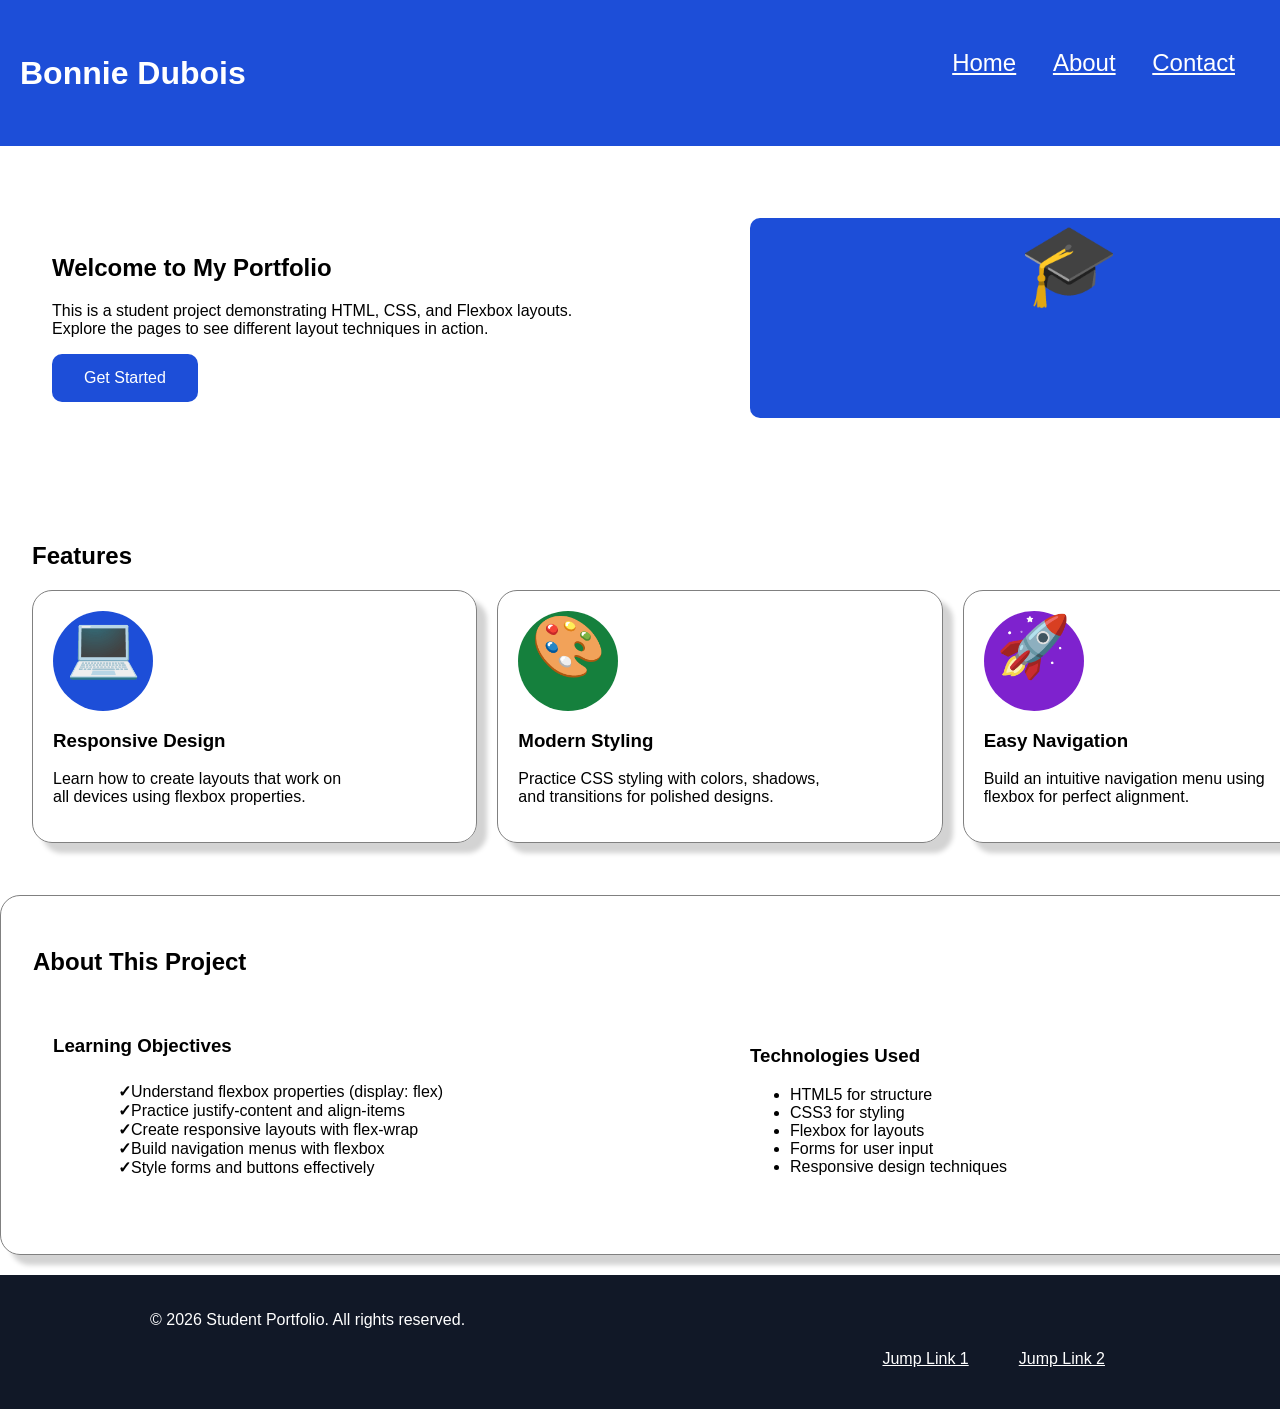
<file: index.html>
<!DOCTYPE html>

<html lang="en">

<head>

<meta charset="UTF-8">

<meta name="viewport" content="width=device-width, initial-scale=1.0">

<title>Home Page</title>

<link rel="stylesheet" href="css/style.css">  

</head>

<body>

<header>
    
    <div class="flexContainer">
        <div id="PageHeader">
            <p>Bonnie Dubois</p>
        </div>
        <nav>
            <ul>
                <li><a href="index.html">Home</a></li>
                <li><a href="about.html">About</a></li>
                <li><a href="contact.html">Contact</a>
            </ul>
        </nav>
    </div>



</header>

<main>

    <section>
        <div class="flexContainer">
            <div class="flexItem">
                <h1>Welcome to My Portfolio</h1>
                <p>This is a student project demonstrating HTML, CSS, and Flexbox layouts. <br>
Explore the pages to see different layout techniques in action.</p>
<button>Get Started</button>
            </div>
            <div class="flexItem">
                <p id="heroIcon">&#x1F393;</p>
            </div>
        </div>


    </section>

    <section>
        <h2 id="Features">Features</h2>
        <div class="flexContainer">
        <div class="shadow flexItem">
        <p class="circleBlue">&#x1F4BB;</p>
        <h3>Responsive Design</h3>
        <p>Learn how to create layouts that work on <br> all devices using flexbox properties. </p>

    </div>
    <div class="shadow flexItem">
        <p class="circleGreen">&#x1F3A8;</p>
        <h3 id="Modern Styling">Modern Styling</h3>
        <p>Practice CSS styling with colors, shadows, <br> and transitions for polished designs.</p>
        
    </div>
    <div class="shadow flexItem">
        <p class="circlePurple">&#x1F680;</p>
        <h3>Easy Navigation</h3>
        <p>Build an intuitive navigation menu using <br> flexbox for perfect alignment.</p>
    </div>
</div>


    </section>

    <section class="shadow">
        <h2>About This Project</h2>
        <div class="flexContainer">
            <div class="flexItem">
                <h3>Learning Objectives</h3>
                <ul class="listCheckmark">
                    <li>Understand flexbox properties (display: flex)</li>
                    <li>Practice justify-content and align-items</li>
                    <li>Create responsive layouts with flex-wrap</li>
                    <li>Build navigation menus with flexbox</li>
                    <li>Style forms and buttons effectively</li>
                </ul>
            
        </div>
        <div class="flexItem">
            <h3>Technologies Used</h3>
            <ul>
                <li>HTML5 for structure</li>
                <li>CSS3 for styling</li>
                <li>Flexbox for layouts</li>
                <li>Forms for user input</li>
                <li>Responsive design techniques</li>
            </ul>
        </div>
        </div>

    </section>



</main>

<footer>

    <p id="footerText"> © 2026 Student Portfolio. All rights reserved.</p>
     <ul id="footerNav">
                <li><a href="#Features">Jump Link 1</a></li>
                <li><a href="#Modern Styling">Jump Link 2</a></li>
               
            </ul>
</footer>


</body>

</html>
</file>
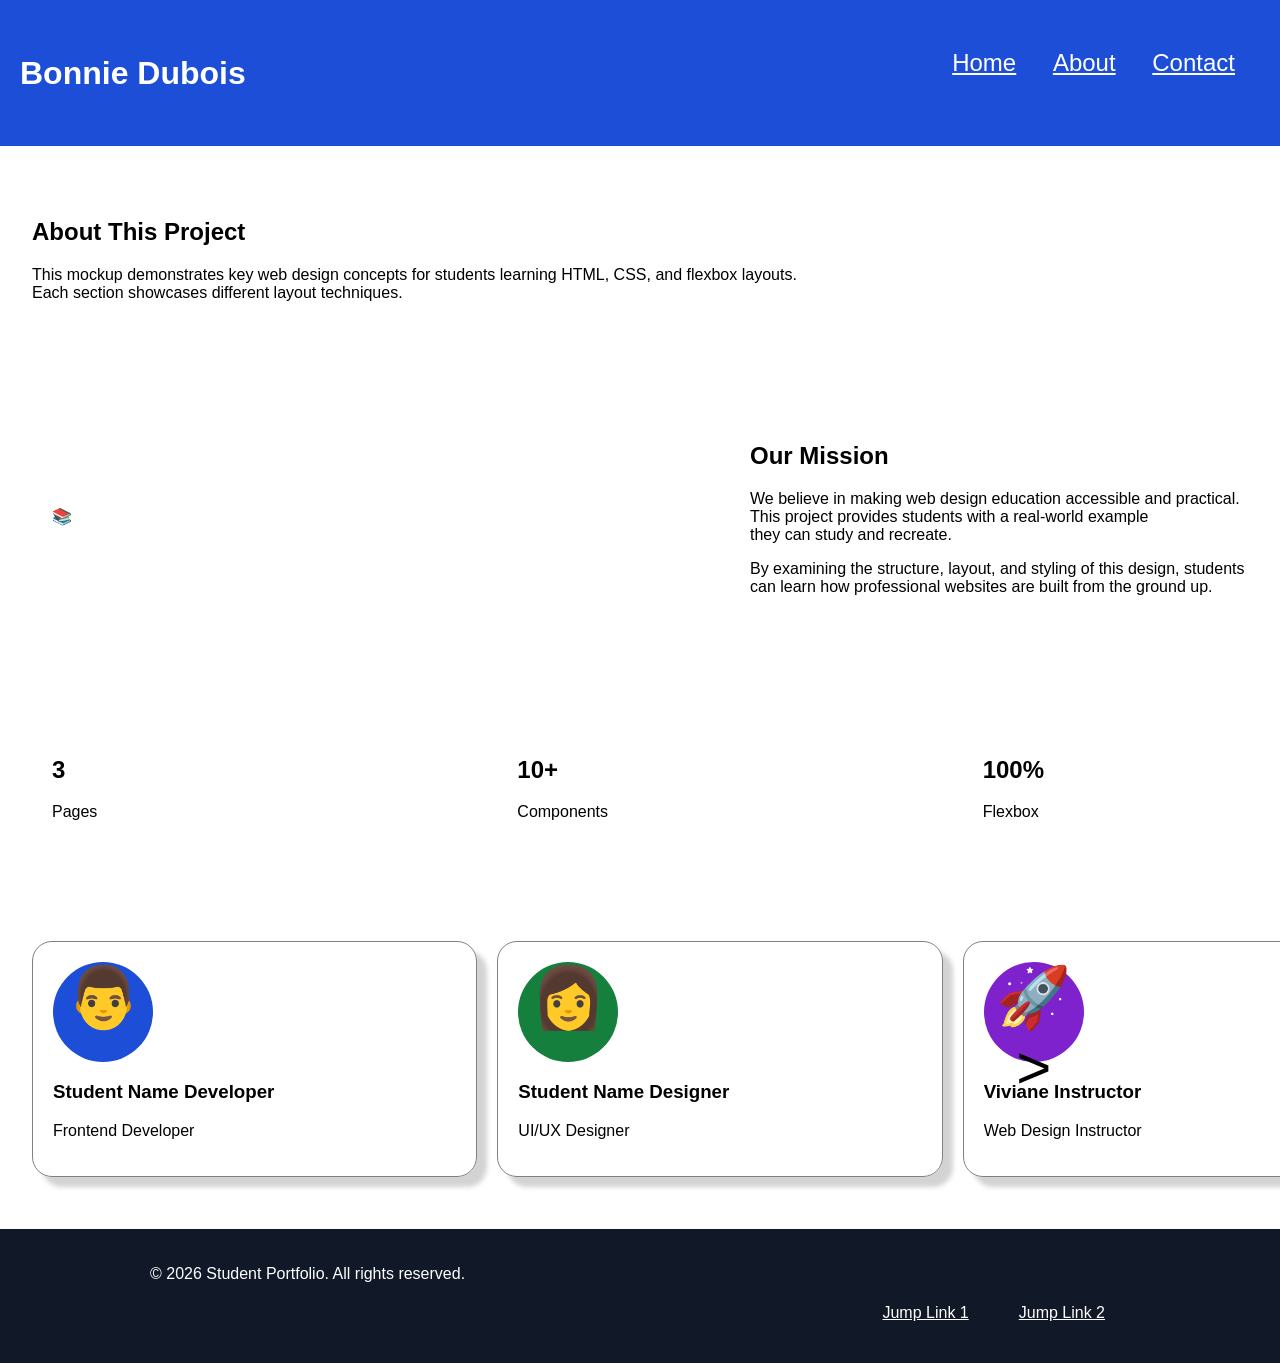
<file: about.html>
<!DOCTYPE html>

<html lang="en">

<head>

<meta charset="UTF-8">

<meta name="viewport" content="width=device-width, initial-scale=1.0">

<title>Home Page</title>

<link rel="stylesheet" href="css/style.css">  

</head>

<body>

<header>
    
    <div class="flexContainer">
        <div id="PageHeader">
            <p>Bonnie Dubois</p>
        </div>
        <nav>
            <ul>
                <li><a href="index.html">Home</a></li>
                <li><a href="about.html">About</a></li>
                <li><a href="contact.html">Contact</a>
            </ul>
        </nav>
    </div>



</header>

<main>
    <section id="jump1">
        <h1>About This Project</h1>
        <p>This mockup demonstrates key web design concepts for students learning HTML, CSS,
and flexbox layouts. <br> Each section showcases different layout techniques.</p>

    </section>
    <section>
        <div class="flexContainer">
            <div class="flexItem">
              <p>&#x1F4DA;</p>
            </div>
            <div class="flexItem">
                <h2>Our Mission</h2>
                <p>We believe in making web design education accessible and practical. <br>
This project provides students with a real-world example <br>
they can study and recreate.</p>

<p>By examining the structure, layout, and styling of this design, students <br>
can learn how professional websites are built from the ground up.</p>
            </div>
        </div>

    </section>
    <section id="jump2">
        <div class="flexContainer">
            <div class="flexItem">
                <h2>3</h2>
                <p>Pages</p>
            </div>       

            <div class="flexItem">
                <h2>10+</h2>
                <p>Components
            </div>

            <div class="flexItem">
                <h2>100%</h2>
                <p>Flexbox</p>
                </div>
                </div>
                </section>
    <section>
        <div class="flexContainer">
            <div class="shadow flexItem">
                <p class="circleBlue">&#x1F468;</p>
                <h3>Student Name Developer</h3>
                <p>Frontend Developer</p>
            </div>

            <div class="shadow flexItem">
                <p class="circleGreen">&#x1F469;</p>
                <h3>Student Name Designer</h3>
                <p>UI/UX Designer</p>
            </div>

            <div class="shadow flexItem">
                <p class="circlePurple">&#x1F680;>
                    <h3>Viviane Instructor</h3>
                    <p>Web Design Instructor</p>
            </div>
        </div>

    </section>
</main>
<footer>

    <p id="footerText"> © 2026 Student Portfolio. All rights reserved.</p>
     <ul id="footerNav">
                <li><a href="#jump1">Jump Link 1</a></li>
                <li><a href="#jump2">Jump Link 2</a></li>
               
            </ul>
</footer>
</body>

</html>
</file>
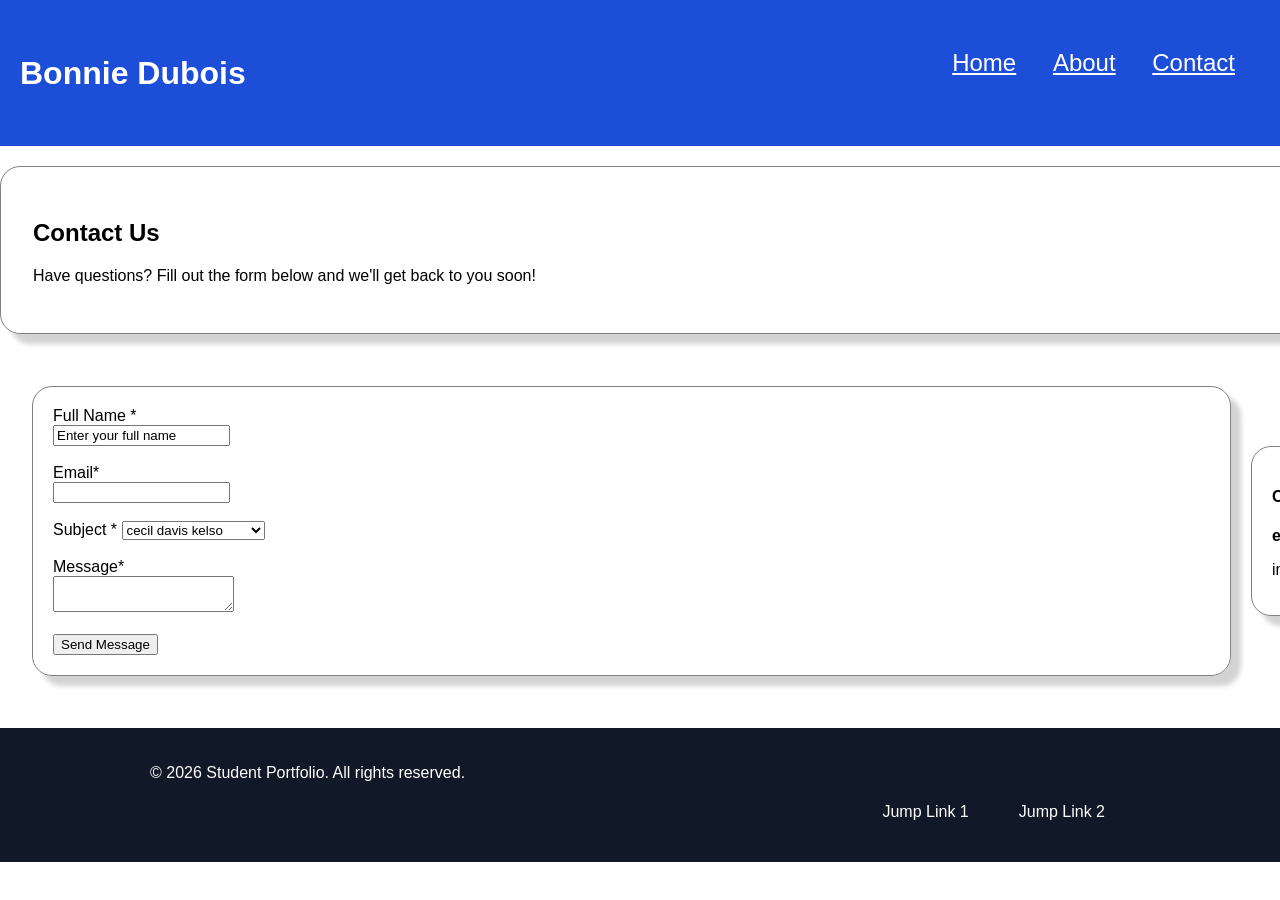
<file: contact.html>
<!DOCTYPE html>

<html lang="en">

<head>

<meta charset="UTF-8">

<meta name="viewport" content="width=device-width, initial-scale=1.0">

<title>Home Page</title>

<link rel="stylesheet" href="css/style.css">  

</head>

<body>
    <header>
    
    <div class="flexContainer">
        <div id="PageHeader">
            <p>Bonnie Dubois</p>
        </div>
        <nav>
            <ul>
                <li><a href="index.html">Home</a></li>
                <li><a href="about.html">About</a></li>
                <li><a href="contact.html">Contact</a>
            </ul>
        </nav>
    </div>



</header>
<main>

<section class="shadow">
    <h2>Contact Us</h2>
    <p>Have questions? Fill out the form below and we'll get back to you soon!</p>

</section>
<section>
    <div class="flexContainer">
        <div class="flexItem shadow">
       
    <form action="mailto:youremail@example.com" method="post" enctype="text/plain">

        <label for="name">Full Name *</label><br>

        <input type="text" id="name" name="name" value="Enter your full name"><br><br>

        <label for="email">Email*</label><br>
        <input type="email" id="email" name="email"><br><br>

        <label for="subject">Subject *</label>
        <select id="subject" name="subject">
            <option value="kelso">cecil davis kelso</option>
            <option value="whitehackle">gleezen whitehackle</option>
            <option value="grey">law grey</option>
        </select>
        <br><br>

        <label for="message">Message*</label><br>
        <textarea id="message" name="message"></textarea><br><br>

        <input type="submit" value="Send Message">

    </form>
</div>
                <div class="flexContainer">
                    <div class="flexItem shadow">
                        <h4>Contact Info</h4>
                        <p><strong>email</strong></p>
                        <p>info@email.com</p>
                        </div>
                       </div>
                            </section>

</main>
<footer>

    <p id="footerText"> © 2026 Student Portfolio. All rights reserved.</p>
     <ul id="footerNav">
                <li>Jump Link 1</li>
                <li>Jump Link 2</li>
               
            </ul>
</footer>

</body>

</html>
</file>
<file: css/style.css>
body{

    margin: 0;
    font-family: 'Segoe UI', Tahoma, Geneva, Verdana, sans-serif;
}

header{
    background-color: #1d4ed8;
    padding: 20px;
}

#PageHeader{
    -webkit-flex: 1;
    -ms-flex: 1;
    flex: 1;
    color: #ffffff;
    font-size: 32px;
    font-weight: 800;
}

nav{
    display: flex;
    justify-content: flex-end;
    font-size: 24px;
    color: #ffffff;
}

nav a{
    color: #ffffff;
}

nav ul li{
    padding: 5px 25px 25px 5px;
    list-style-type: none;
    display: inline-block;
}
main{
    width: 1440px;
    margin: 0 auto;
}

.flexContainer{
    display: -webkit-flex;
    display: flex;
    gap: 20px;
    align-items: center;
}

.flexItem{
    gap: 20px;
    padding: 20px;
    width: 100%;
}

section{
    padding: 32px;
    margin: 20px 0px 20px;
}

.shadow{
    box-shadow: 10px 10px 5px lightgray;
    border: 1px solid gray;
    border-radius: 20px;
}

#heroIcon{
    background-color: #1d4ed8;
    border-radius: 10px;
    font-size: 80px;

    margin: 0;
    height: 200px;
    text-align: center;
}

.circleBlue{
    border-radius: 50%;
    width: 100px;
    height: 100px;
    background-color: #1d4ed8;
    text-align: center;
    font-size: 60px;
    margin: 0%;
    padding: 0%;
}

.circleGreen{
    border-radius: 50%;
    width: 100px;
    height: 100px;
    background-color: #15803D;
    text-align: center;
    font-size: 60px;
    margin: 0%;
    padding: 0%;
}

.circlePurple{
    border-radius: 50%;
    width: 100px;
    height: 100px;
    background-color: #7e22ce;
    text-align: center;
    font-size: 60px;
    margin: 0%;
    padding: 0%;
}

footer{
    padding: 20px 150px 20px;
    background-color: #111827;
    color: #ffffff;
}

footer a{
    color: #ffffff;
    display: -webkit-flex;
    display:  flex;

}

footer ul li{
    list-style-type: none;
    display: inline-block;
    padding: 5px 25px 5px;

}

#footerText{
    -webkit-box-flex: 1;
    -ms-flex: 1;
    flex: 1;
}

#footerNav{
    display: flex;
    justify-content: flex-end;
}

.listCheckmark{
    list-style: none;
    margin: 25px;
}

ul.listCheckmark li:before{
    content: '✓';
    font-weight: bold;
    left: 25px;
}
button{
    background-color: #1d4ed8;
    border: none;
    border-radius: 10px;
    color: #ffffff;
    padding: 15px 32px;
    text-align: center;
    text-decoration: none;
    font-size: 16px;
    cursor: pointer;
}

button:hover{
    background-color: #111827;
}
</file>
